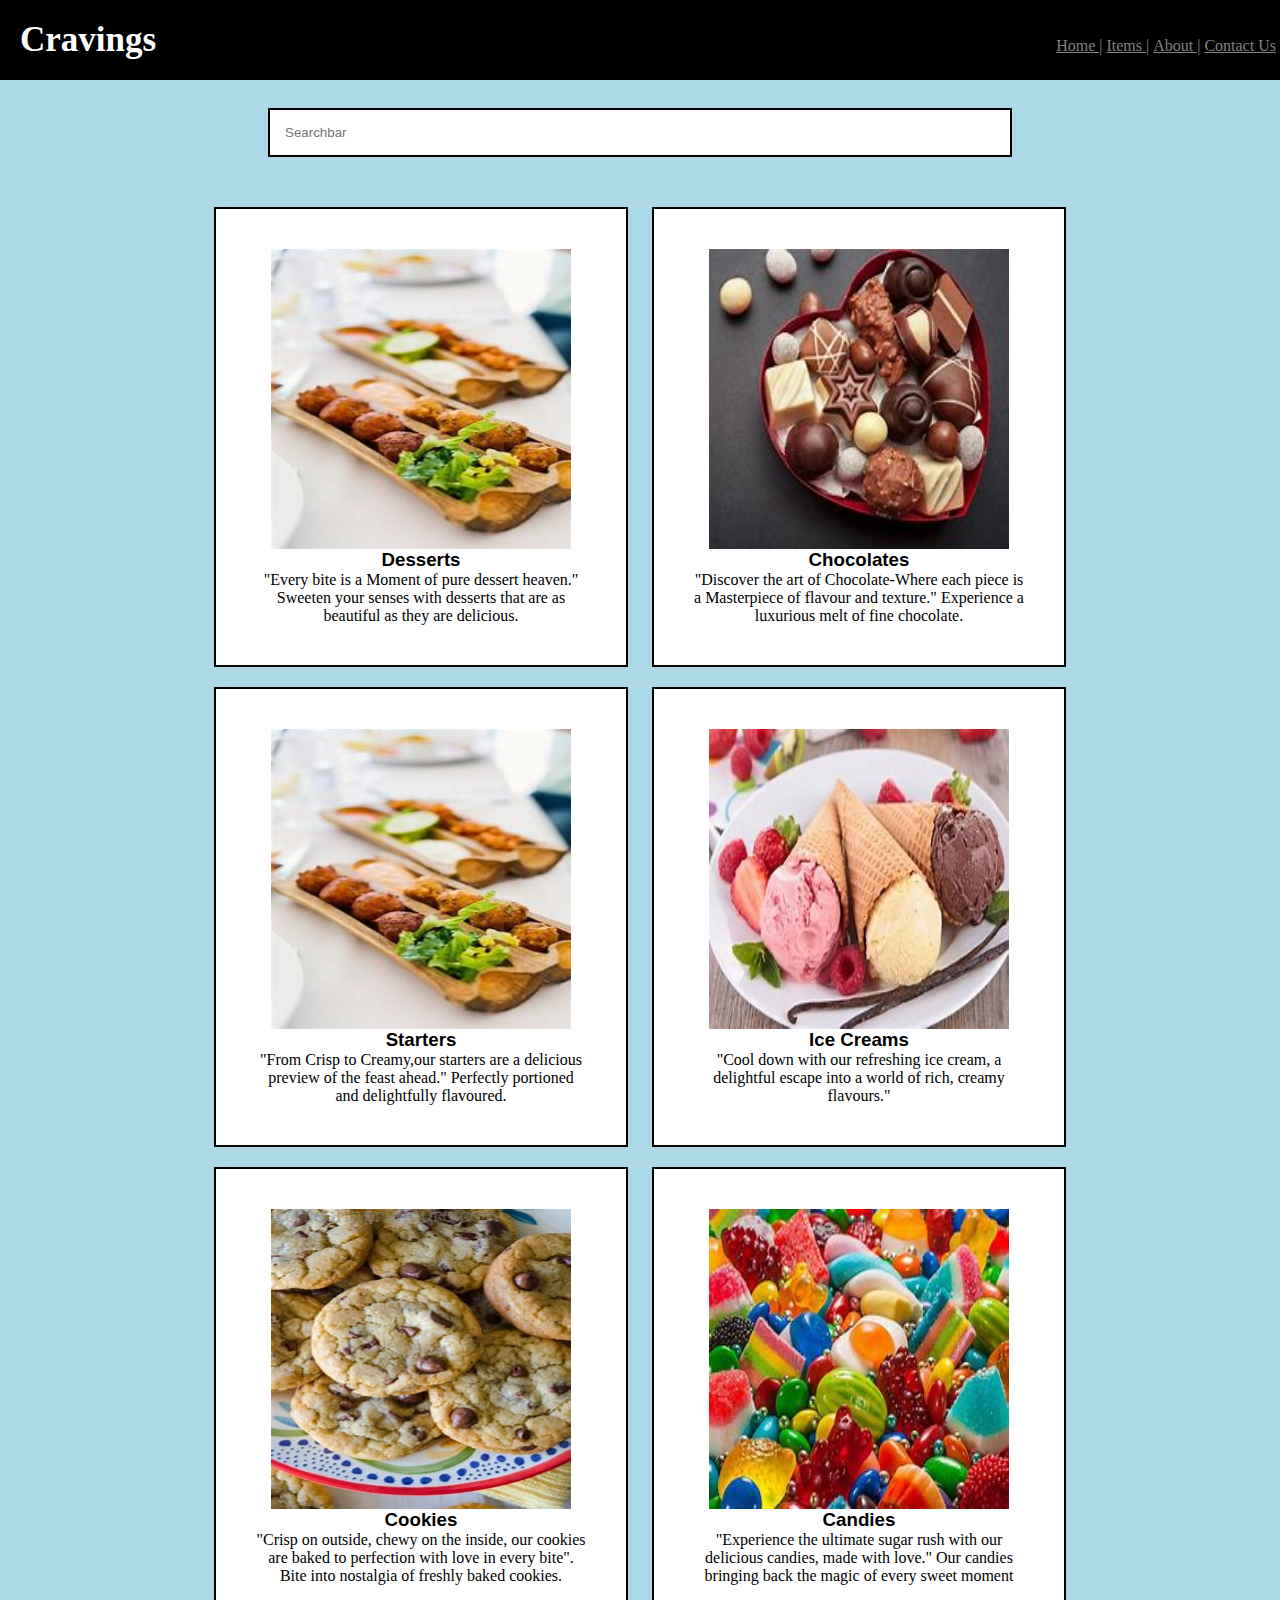
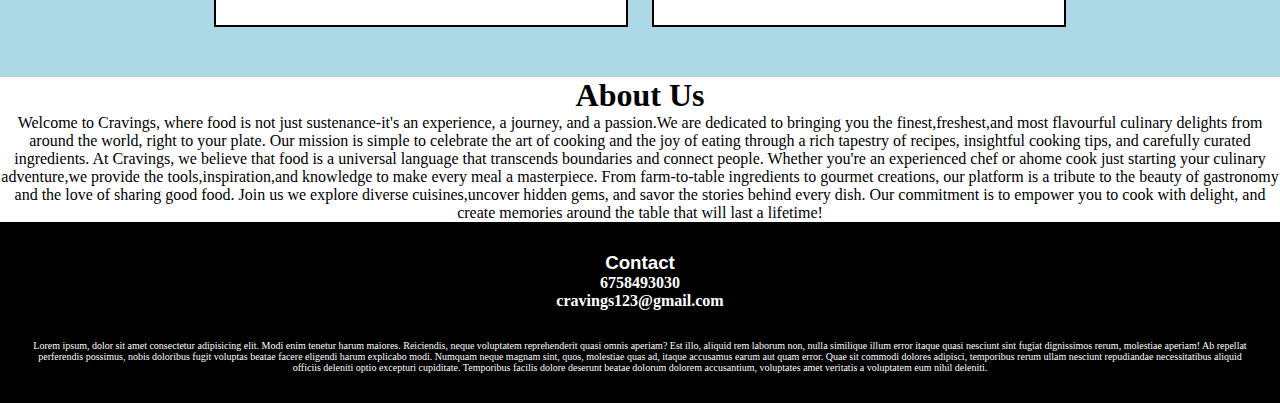
<file: index.html>
<html lang="en">
<head>
    <meta charset="UTF-8">
    <meta name="viewport" content="width=device-width, initial-scale=1.0">
    <title>My Web Page</title>
    <link rel="icon" href="images.jfif">
    <link rel="stylesheet" href="style.css">
</head>
<body>
    <div class="header">
        <nav>
            <h1 id="cravings">Cravings</h1>
            <ul>
                <li><a href="home.html" style="color: gray;">Home |</a></li>
                <li><a href="#items" style="color: gray;">Items |</a></li>
                <li><a href="#about" style="color: gray;">About |</a></li>
                <li><a href="#contact" style="color: gray;">Contact Us</a></li>
            </ul>
        </nav>
    </div><br>
    <div class="searchbar">
        <input type="search" placeholder="Searchbar">
    </div>
    <div class="items" id="items">
        <div class="box">
            <a href="https://www.bing.com/images/search?q=desserts+images&go=Search&qs=n&form=QBIR&sp=-1&lq=0&pq=desserts+images&sc=10-15&cvid=BAC184A3A47A4D569C7BB1DF0C48D490&ghsh=0&ghacc=0&first=1">
                <img src="starter.jfif" height="300" width="300">
            </a>
        <h3>Desserts</h3>
        <p>"Every bite is a Moment of pure dessert heaven." Sweeten your senses with desserts that are as beautiful as they are delicious.</p>
    </div>
    <div class="box">
        <a href="https://www.bing.com/search?pglt=41&q=chocolates+images&cvid=01b00aa7922148849310fadd4a07e68c&gs_lcrp=EgZjaHJvbWUyBggAEEUYOdIBCDc5NzRqMGoxqAIAsAIA&FORM=ANNTA1&PC=U531">
            <img src="chocolate.jfif" height="300" width="300">
        </a>
        <h3>Chocolates</h3>
        <p>"Discover the art of Chocolate-Where each piece is a Masterpiece of flavour and texture." Experience a luxurious melt of fine chocolate.</p>
    </div>
    <div class="box">
        <a href="https://www.bing.com/images/search?q=starters+images&form=HDRSC3&first=1">
            <img src="starter.jfif" height="300" width="300">
        </a>
        <h3>Starters</h3>
        <p>"From Crisp to Creamy,our starters are a delicious preview of the feast ahead." Perfectly portioned and delightfully flavoured.</p>
    </div>
    <div class="box">
        <img src="icecream.jfif" height="300" width="300">
        <h3>Ice Creams</h3>
        <p>"Cool down with our refreshing ice cream, a delightful escape into a world of rich, creamy flavours."</p>
    </div>
    <div class="box">
        <img src="cookies.jfif" height="300" width="300">
        <h3>Cookies</h3>
        <p>"Crisp on outside, chewy on the inside, our cookies are baked to perfection with love in every bite". Bite into nostalgia of freshly baked cookies.</p>
    </div>
    <div class="box">
        <img src="candies.jfif" height="300" width="300">
        <h3>Candies</h3>
        <p>"Experience the ultimate sugar rush with our delicious candies, made with love." Our candies bringing back the magic of every sweet moment</p>
    </div>
        
        
    </div>
    <div class="about">
        <h1 id="about">About Us</h1>
        <p>Welcome to Cravings, where food is not just sustenance-it's an experience, a journey, and a passion.We are dedicated to bringing you the finest,freshest,and most flavourful culinary delights from around the world, right to your plate. Our mission is simple to celebrate the art of cooking and the joy of eating through a rich tapestry of recipes, insightful cooking tips, and carefully curated ingredients.
            At Cravings, we believe that food is a universal language that transcends boundaries and connect people. Whether you're an experienced chef or ahome cook just starting your culinary adventure,we provide the tools,inspiration,and knowledge to make every meal a masterpiece. From farm-to-table ingredients to gourmet creations, our platform is a tribute to the beauty of gastronomy and the love of sharing good food.
            Join us we explore diverse cuisines,uncover hidden gems, and savor the stories behind every dish. Our commitment is to empower you to cook with delight, and create memories around the table that will last a lifetime!  
        </p>
    </div>
    <div class="contact">
        <h3 id="contact">Contact</h3>
        <h4>6758493030</h4>
        <h4>cravings123@gmail.com</h4>
        <p style="margin-top: 30px; font-size: 10px;">Lorem ipsum, dolor sit amet consectetur adipisicing elit. Modi enim tenetur harum maiores. Reiciendis, neque voluptatem reprehenderit quasi omnis aperiam? Est illo, aliquid rem laborum non, nulla similique illum error itaque quasi nesciunt sint fugiat dignissimos rerum, molestiae aperiam! Ab repellat perferendis possimus, nobis doloribus fugit voluptas beatae facere eligendi harum explicabo modi. Numquam neque magnam sint, quos, molestiae quas ad, itaque accusamus earum aut quam error. Quae sit commodi dolores adipisci, temporibus rerum ullam nesciunt repudiandae necessitatibus aliquid officiis deleniti optio excepturi cupiditate. Temporibus facilis dolore deserunt beatae dolorum dolorem accusantium, voluptates amet veritatis a voluptatem eum nihil deleniti.</p>
    </div>    
    
    

</body>
</html>
</file>
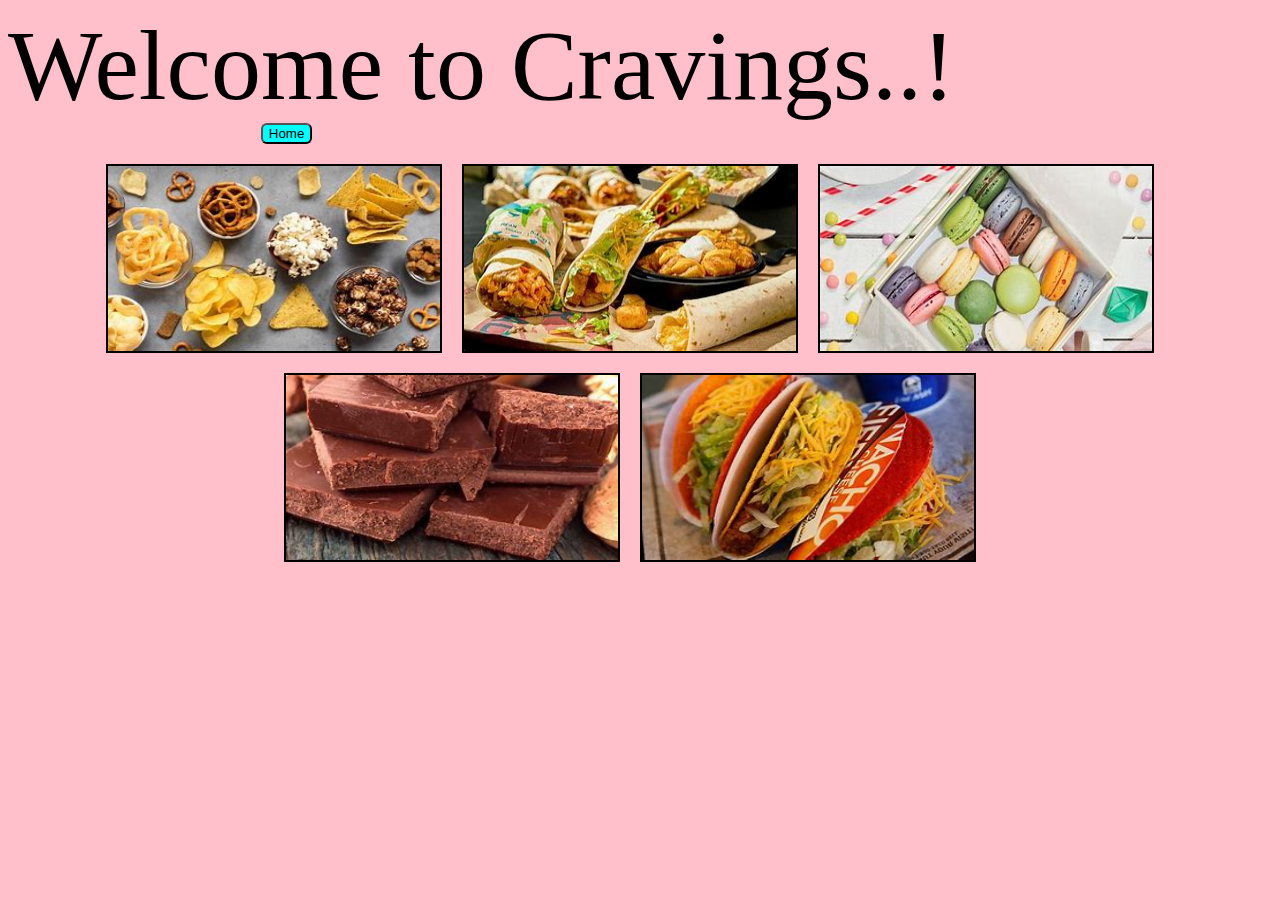
<file: home.html>
<html lang="en">
<head>
  <meta charset="UTF-8">
  <meta name="viewport" content="width=device-width, initial-scale=1.0">
  <title>Document</title>
  <link rel="stylesheet" href="home.css">
</head>
<body>
  <div class="header">
    Welcome to Cravings..!
  </div> 

  <a href="index.html">
    <button>Home</button>
  </a>

  <div class="homeimages">

    <div class="crave">
      <img src="home/crave1.jfif">
    </div>

    <div class="crave">
      <img src="home/crave2.jfif">
    </div>

    <div class="crave">
      <img src="home/crave3.jfif">
    </div>

    <div class="crave">
      <img src="home/crave4.jfif">
    </div>

    <div class="crave">
      <img src="home/crave5.jfif">
    </div>
  </div>
</body>
</html>
</file>
<file: style.css>
*{
    margin: 0;
    padding: 0;
}
nav{
    background-color: black;
    color: white; 
    position: fixed;
    width: 100%;
    padding: 20px;
}
#cravings{
    font-size: 35px;
}

h1,ul,li{
    display: inline;
}
ul{
    margin-left: 70%;
    color:gray;
    }
li{
    cursor: pointer;
}    
li:hover{
    color: white;
}
input{
    margin-top: 70px;
    width: 60%;
    padding: 15px;
    border-color: black;
    border-width: 2px;
    border-style: solid;
}
.searchbar{
    padding: 20px;
    text-align: center;
    
}
.box{
    border-color: black;
    border-width:2px;
    border-style: solid;
    width: 330px;
    display: inline-block;
    padding: 40px;
    margin: 10px;
    background-color: white;
}
.items{
    text-align: center;
    padding: 20px;

}
.box:hover{
    color: white;
    background-color: black;
    cursor: pointer;
}
.about{
    text-align: center;
    margin-top: 20px;
    background-color: white;
    color: black;
}
.contact{
    background-color: black;
    color: white;
    text-align: center;
    padding: 30px;
}
h3{
    font-family: Arial, Helvetica, sans-serif;
}
body{
    background-color: lightblue;
}
</file>
<file: home.css>
.header{
    font-size: 100px;
    text-align: center;
    color: black;
    display: inline;
}
body{
    background-color: pink;
}

a button{
    background-color: aqua;
    margin-left: 20%;
    border-radius:6px;
}
.homeimages{
    justify-content: center;
    flex-wrap: wrap;
    display: flex;
    margin-top: 20px;

}
.crave img{
    padding: 0;
    border-style: solid;
    border-width: 2px;
    border-color:black;
    width: 332px;
    height: 185px;
    margin-right: 20px;
    margin-bottom: 20px;
}



@media screen and (min-width:301px) and (max-width:600px) {
    body{
        background-color:lightblue;
    }

    .crave{
        display: flex;
        margin: 20px;
    }

    .crave img{
        width: 200px;
        height: 100px;
    }

    .header{
        font-size: 60px;
    }
}

@media screen and (max-width:300px){
    body{
        background-color: greenyellow;
        
    }
    .crave{
        display: flex;
        margin-bottom: 20px;
        flex-wrap: wrap;
    }
    .header{
        font-size: 40px;
    }

    .crave img{
        width: 150px;
        height: 100px;
    }
}
</file>
